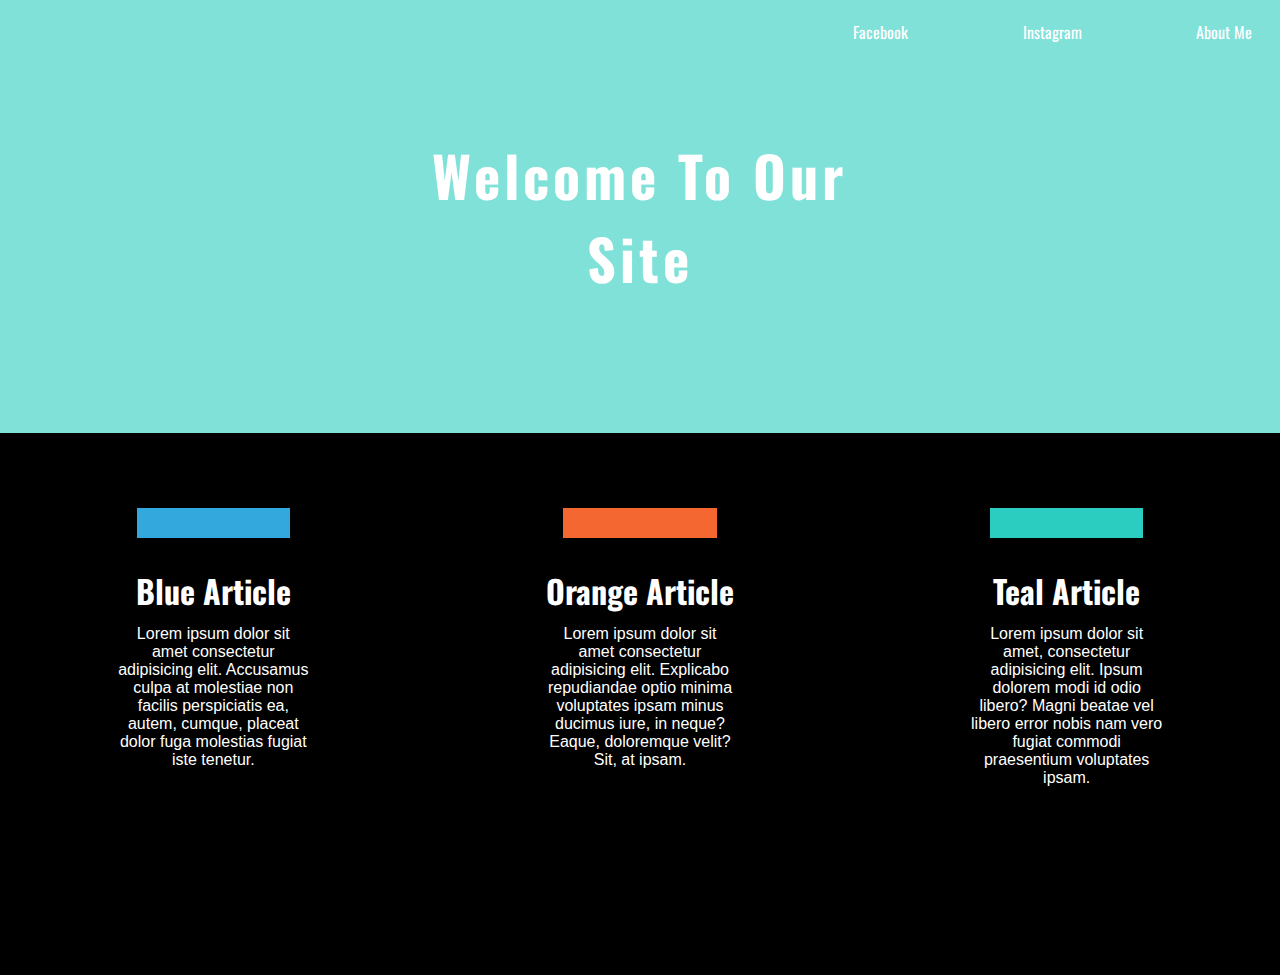
<file: index.html>
<!DOCTYPE html>
<html lang="en">
  <head>
    <meta charset="UTF-8" />
    <meta name="viewport" content="width=device-width, initial-scale=1.0" />
    <meta http-equiv="X-UA-Compatible" content="ie=edge" />
    <link rel="stylesheet" href="./css/animate.css" />
    <link rel="stylesheet" href="css/main.css" />
    <link
      href="https://fonts.googleapis.com/css?family=Oswald&display=swap"
      rel="stylesheet"
    />
    <title>Week 6 Checkpoint - Bacon Ipsum</title>
  </head>
  <body>
    <header>
      <div class="container">
        <a href="http://facebook.com" class="fb">Facebook</a>
        <a href="http://instagram.com" class="ig">Instagram</a>
        <a href="./about.html" class="ab">About Me</a>
        <h1 class="welcome-text">
          Welcome To Our Site
        </h1>
      </div>
    </header>
    <main>
      <div class="container">
        <div class="blue-bar"></div>
        <h1 class="blue-header">
          <a href="bacon-blue.html" target="_blank">Blue Article</a>
        </h1>
        <p class="blue-p">
          Lorem ipsum dolor sit amet consectetur adipisicing elit. Accusamus
          culpa at molestiae non facilis perspiciatis ea, autem, cumque, placeat
          dolor fuga molestias fugiat iste tenetur.
        </p>
        <div class="orange-bar"></div>
        <h1 class="orange-header">
          <a href="bacon-orange.html" target="_blank">Orange Article</a>
        </h1>
        <p class="orange-p">
          Lorem ipsum dolor sit amet consectetur adipisicing elit. Explicabo
          repudiandae optio minima voluptates ipsam minus ducimus iure, in
          neque? Eaque, doloremque velit? Sit, at ipsam.
        </p>
        <div class="teal-bar"></div>
        <h1 class="teal-header">
          <a href="bacon-teal.html" target="_blank">Teal Article</a>
        </h1>
        <p class="teal-p">
          Lorem ipsum dolor sit amet, consectetur adipisicing elit. Ipsum
          dolorem modi id odio libero? Magni beatae vel libero error nobis nam
          vero fugiat commodi praesentium voluptates ipsam.
        </p>
      </div>
    </main>
  </body>
</html>
</file>
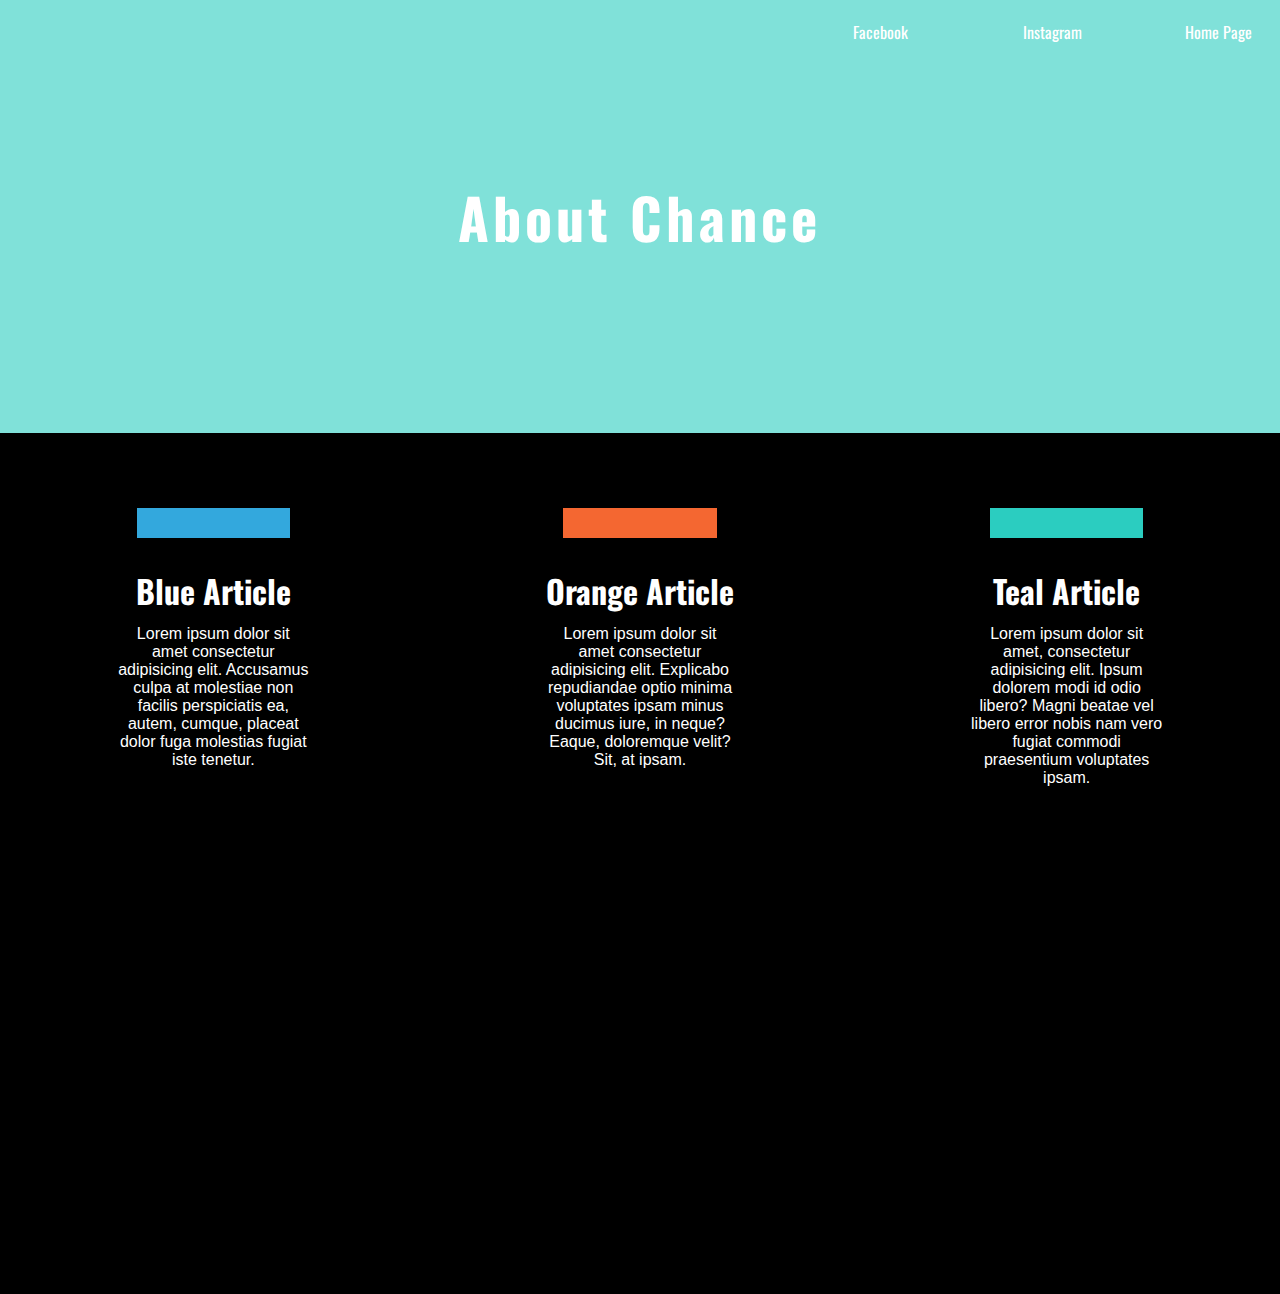
<file: about.html>
<!DOCTYPE html>
<html lang="en">
  <head>
    <meta charset="UTF-8" />
    <meta name="viewport" content="width=device-width, initial-scale=1.0" />
    <meta http-equiv="X-UA-Compatible" content="ie=edge" />
    <link rel="stylesheet" href="./css/animate.css" />
    <link rel="stylesheet" href="css/main.css" />
    <link
      href="https://fonts.googleapis.com/css?family=Oswald&display=swap"
      rel="stylesheet"
    />
    <title>About Me</title>
  </head>
  <body>
    <header>
      <div class="container">
        <a href="http://facebook.com" class="fb">Facebook</a>
        <a href="http://instagram.com" class="ig">Instagram</a>
        <a href="./index.html" class="ab">Home Page</a>
        <h1 class="welcome-text">
          About Chance
        </h1>
      </div>
    </header>
    <main>
      <div class="container">
        <div class="blue-bar"></div>
        <h1 class="blue-header">
          <a href="bacon-blue.html" target="_blank">Blue Article</a>
        </h1>
        <p class="blue-p">
          Lorem ipsum dolor sit amet consectetur adipisicing elit. Accusamus
          culpa at molestiae non facilis perspiciatis ea, autem, cumque, placeat
          dolor fuga molestias fugiat iste tenetur.
        </p>
        <div class="orange-bar"></div>
        <h1 class="orange-header">
          <a href="bacon-orange.html" target="_blank">Orange Article</a>
        </h1>
        <p class="orange-p">
          Lorem ipsum dolor sit amet consectetur adipisicing elit. Explicabo
          repudiandae optio minima voluptates ipsam minus ducimus iure, in
          neque? Eaque, doloremque velit? Sit, at ipsam.
        </p>
        <div class="teal-bar"></div>
        <h1 class="teal-header">
          <a href="bacon-teal.html" target="_blank">Teal Article</a>
        </h1>
        <p class="teal-p">
          Lorem ipsum dolor sit amet, consectetur adipisicing elit. Ipsum
          dolorem modi id odio libero? Magni beatae vel libero error nobis nam
          vero fugiat commodi praesentium voluptates ipsam.
        </p>
    </main>
    <div class="container">
      <div class="jsvid">
        <iframe
          width="560"
          height="315"
          src="https://www.youtube.com/embed/hdI2bqOjy3c"
          frameborder="0"
          allow="accelerometer; autoplay; encrypted-media; gyroscope; picture-in-picture"
          allowfullscreen
        ></iframe>
      </div>
    </div>
  </body>
</html>
</file>
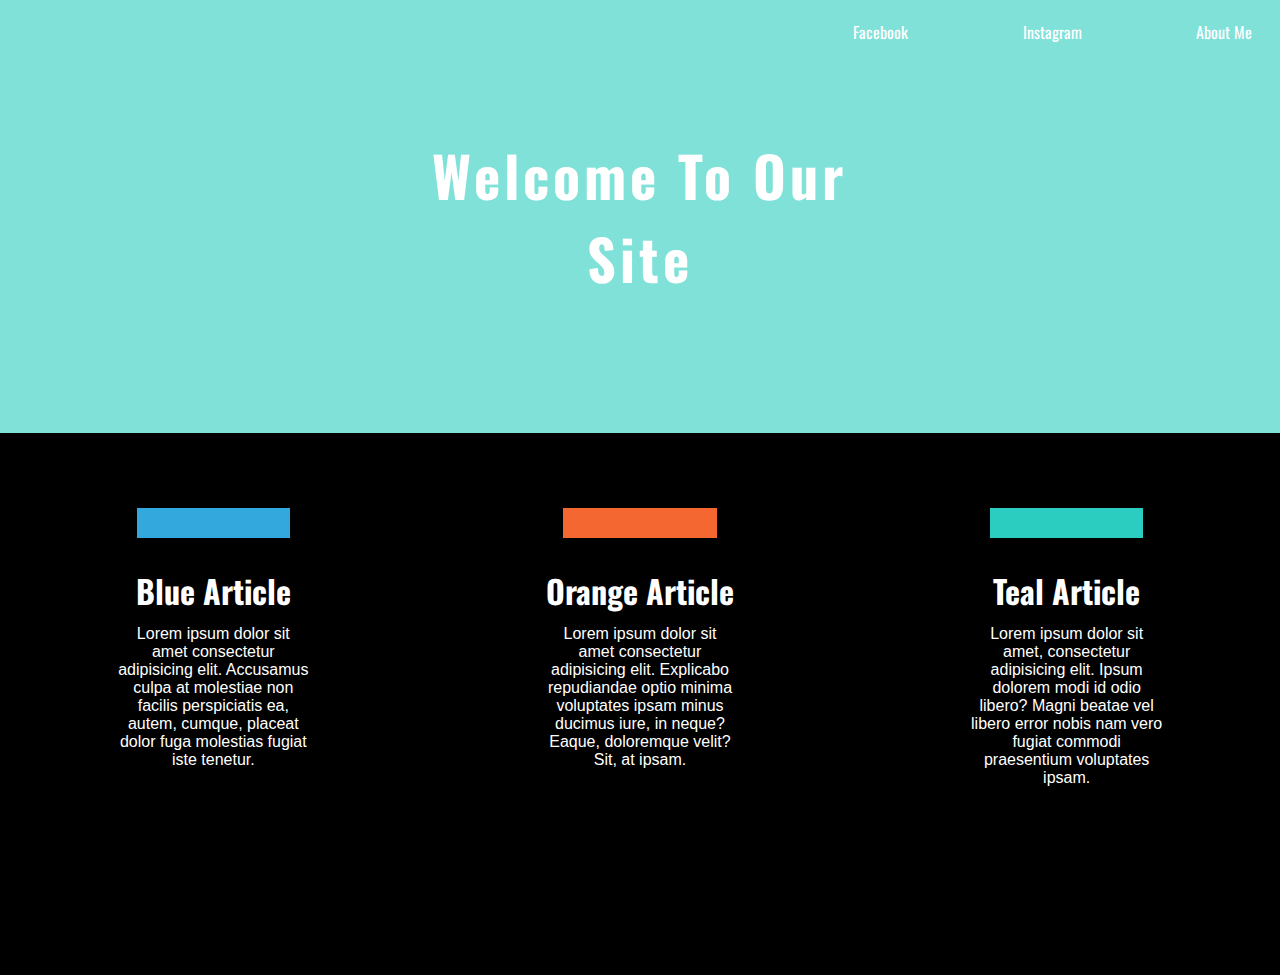
<file: article.html>
<!DOCTYPE html>
<html lang="en">
  <head>
    <meta charset="UTF-8" />
    <meta name="viewport" content="width=device-width, initial-scale=1.0" />
    <meta http-equiv="X-UA-Compatible" content="ie=edge" />
    <link rel="stylesheet" href="./css/animate.css" />
    <link rel="stylesheet" href="css/main.css" />
    <link
      href="https://fonts.googleapis.com/css?family=Oswald&display=swap"
      rel="stylesheet"
    />
    <title>Week 6 Checkpoint - Bacon Ipsum</title>
  </head>
  <body>
    <header>
      <div class="container">
        <a href="http://facebook.com" class="fb">Facebook</a>
        <a href="http://instagram.com" class="ig">Instagram</a>
        <a href="./about.html" class="ab">About Me</a>
        <h1 class="welcome-text">Welcome To Our Site</h1>
      </div>
    </header>
    <main>
      <div class="container">
        <div class="blue-bar"></div>
        <h1 class="blue-header">
          <a href="bacon-blue.html" target="_blank">Blue Article</a>
        </h1>
        <p class="blue-p">
          Lorem ipsum dolor sit amet consectetur adipisicing elit. Accusamus
          culpa at molestiae non facilis perspiciatis ea, autem, cumque, placeat
          dolor fuga molestias fugiat iste tenetur.
        </p>
        <div class="orange-bar"></div>
        <h1 class="orange-header">
          <a href="bacon-orange.html" target="_blank">Orange Article</a>
        </h1>
        <p class="orange-p">
          Lorem ipsum dolor sit amet consectetur adipisicing elit. Explicabo
          repudiandae optio minima voluptates ipsam minus ducimus iure, in
          neque? Eaque, doloremque velit? Sit, at ipsam.
        </p>
        <div class="teal-bar"></div>
        <h1 class="teal-header">
          <a href="bacon-teal.html" target="_blank">Teal Article</a>
        </h1>
        <p class="teal-p">
          Lorem ipsum dolor sit amet, consectetur adipisicing elit. Ipsum
          dolorem modi id odio libero? Magni beatae vel libero error nobis nam
          vero fugiat commodi praesentium voluptates ipsam.
        </p>
      </div>
    </main>
  </body>
</html>
</file>
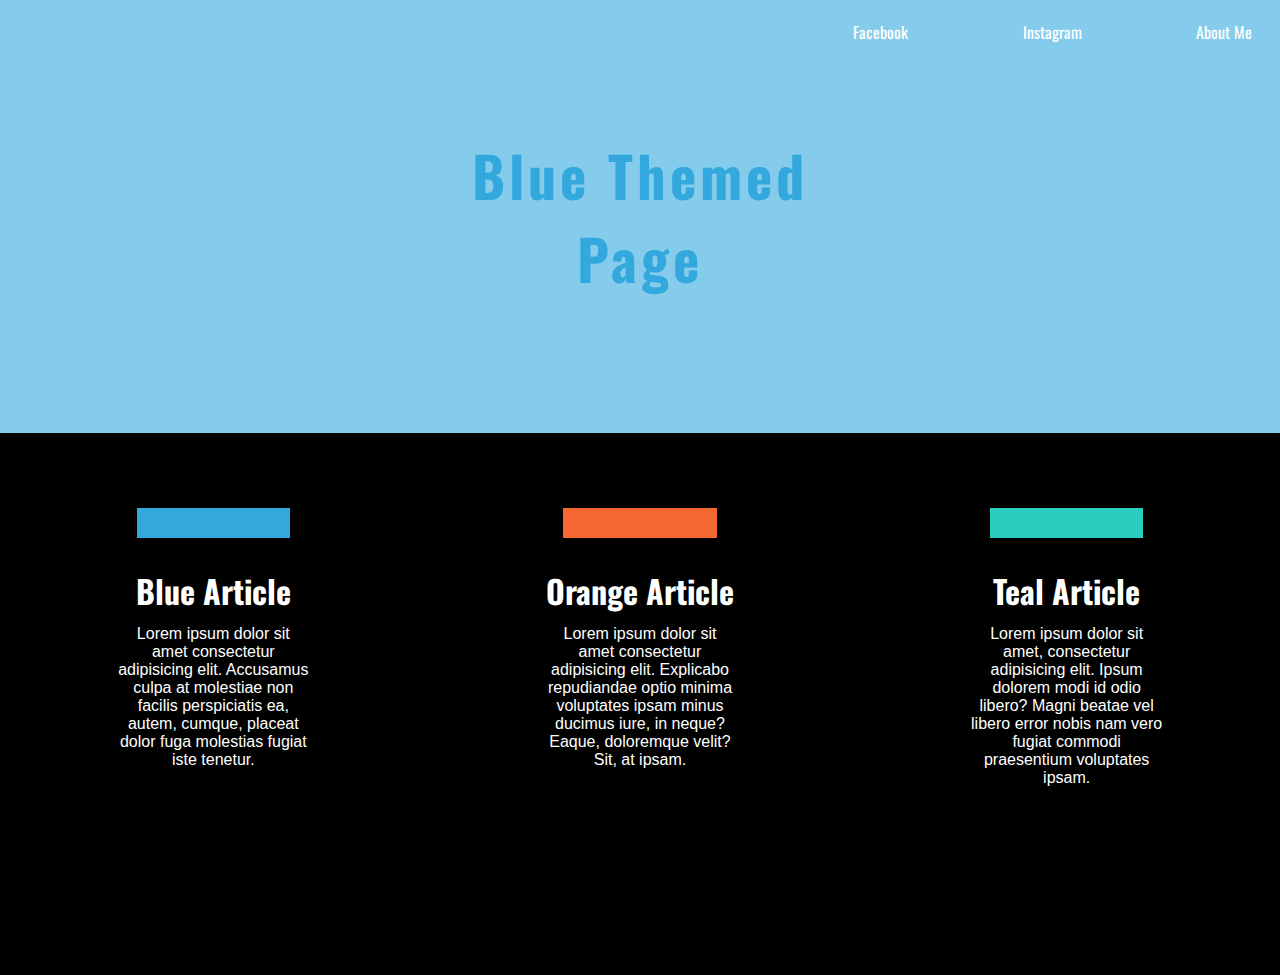
<file: bacon-blue.html>
<!DOCTYPE html>
<html lang="en">
  <head>
    <meta charset="UTF-8" />
    <meta name="viewport" content="width=device-width, initial-scale=1.0" />
    <meta http-equiv="X-UA-Compatible" content="ie=edge" />
    <link rel="stylesheet" href="./css/animate.css" />
    <link rel="stylesheet" href="css/blue.css" />
    <link
      href="https://fonts.googleapis.com/css?family=Oswald&display=swap"
      rel="stylesheet"
    />
    <title>Blue Themed Page</title>
  </head>
  <body>
    <header>
      <div class="container">
        <a href="http://facebook.com" class="fb">Facebook</a>
        <a href="http://instagram.com" class="ig">Instagram</a>
        <a href="./about.html" class="ab">About Me</a>
        <h1 class="welcome-text">Blue Themed Page</h1>
      </div>
    </header>
    <main>
      <div class="container">
        <div class="blue-bar"></div>
        <h1 class="blue-header">
          <a href="bacon-blue.html" target="_blank">Blue Article</a>
        </h1>
        <p class="blue-p">
          Lorem ipsum dolor sit amet consectetur adipisicing elit. Accusamus
          culpa at molestiae non facilis perspiciatis ea, autem, cumque, placeat
          dolor fuga molestias fugiat iste tenetur.
        </p>
        <div class="orange-bar"></div>
        <h1 class="orange-header">
          <a href="bacon-orange.html" target="_blank">Orange Article</a>
        </h1>
        <p class="orange-p">
          Lorem ipsum dolor sit amet consectetur adipisicing elit. Explicabo
          repudiandae optio minima voluptates ipsam minus ducimus iure, in
          neque? Eaque, doloremque velit? Sit, at ipsam.
        </p>
        <div class="teal-bar"></div>
        <h1 class="teal-header">
          <a href="bacon-teal.html" target="_blank">Teal Article</a>
        </h1>
        <p class="teal-p">
          Lorem ipsum dolor sit amet, consectetur adipisicing elit. Ipsum
          dolorem modi id odio libero? Magni beatae vel libero error nobis nam
          vero fugiat commodi praesentium voluptates ipsam.
        </p>
      </div>
    </main>
  </body>
</html>
</file>
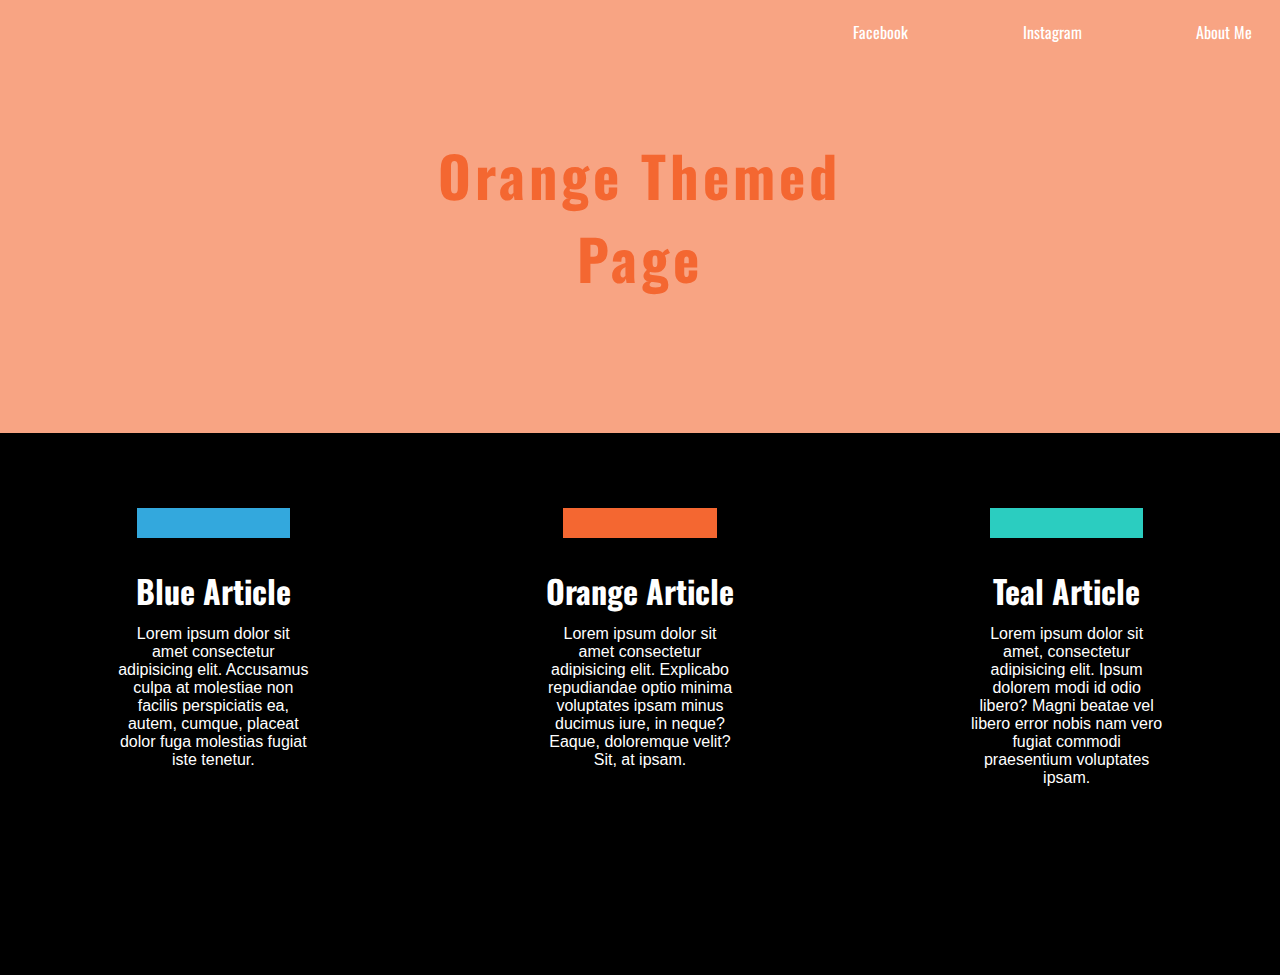
<file: bacon-orange.html>
<!DOCTYPE html>
<html lang="en">
  <head>
    <meta charset="UTF-8" />
    <meta name="viewport" content="width=device-width, initial-scale=1.0" />
    <meta http-equiv="X-UA-Compatible" content="ie=edge" />
    <link rel="stylesheet" href="./css/animate.css" />
    <link rel="stylesheet" href="css/orange.css" />
    <link
      href="https://fonts.googleapis.com/css?family=Oswald&display=swap"
      rel="stylesheet"
    />
    <title>Orange Themed Page</title>
  </head>
  <body>
    <header>
      <div class="container">
        <a href="http://facebook.com" class="fb">Facebook</a>
        <a href="http://instagram.com" class="ig">Instagram</a>
        <a href="./about.html" class="ab">About Me</a>
        <h1 class="welcome-text">Orange Themed Page</h1>
      </div>
    </header>
    <main>
      <div class="container">
        <div class="blue-bar"></div>
        <h1 class="blue-header">
          <a href="bacon-blue.html" target="_blank">Blue Article</a>
        </h1>
        <p class="blue-p">
          Lorem ipsum dolor sit amet consectetur adipisicing elit. Accusamus
          culpa at molestiae non facilis perspiciatis ea, autem, cumque, placeat
          dolor fuga molestias fugiat iste tenetur.
        </p>
        <div class="orange-bar"></div>
        <h1 class="orange-header">
          <a href="bacon-orange.html" target="_blank">Orange Article</a>
        </h1>
        <p class="orange-p">
          Lorem ipsum dolor sit amet consectetur adipisicing elit. Explicabo
          repudiandae optio minima voluptates ipsam minus ducimus iure, in
          neque? Eaque, doloremque velit? Sit, at ipsam.
        </p>
        <div class="teal-bar"></div>
        <h1 class="teal-header">
          <a href="bacon-teal.html" target="_blank">Teal Article</a>
        </h1>
        <p class="teal-p">
          Lorem ipsum dolor sit amet, consectetur adipisicing elit. Ipsum
          dolorem modi id odio libero? Magni beatae vel libero error nobis nam
          vero fugiat commodi praesentium voluptates ipsam.
        </p>
      </div>
    </main>
  </body>
</html>
</file>
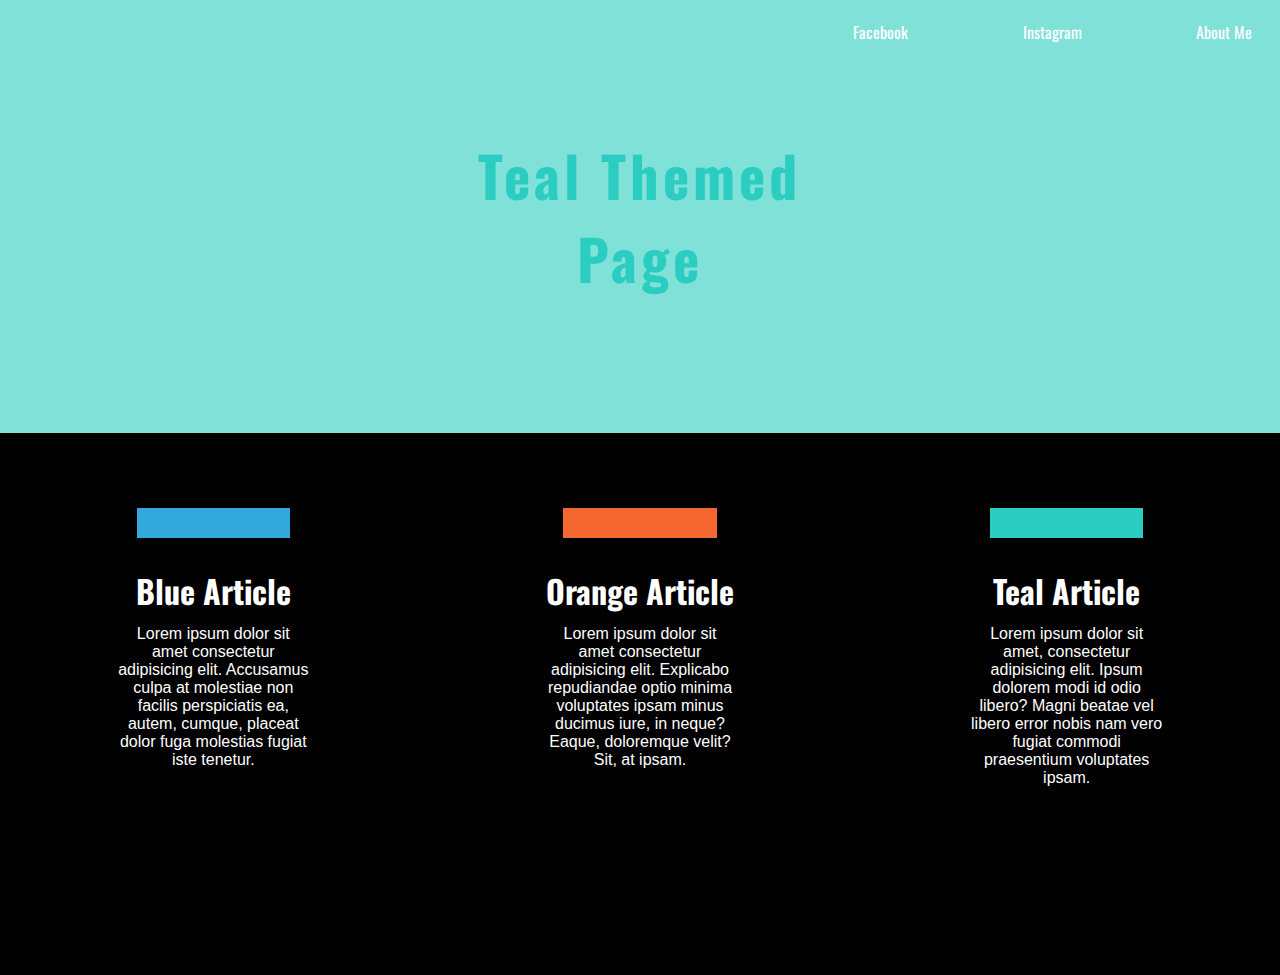
<file: bacon-teal.html>
<!DOCTYPE html>
<html lang="en">
  <head>
    <meta charset="UTF-8" />
    <meta name="viewport" content="width=device-width, initial-scale=1.0" />
    <meta http-equiv="X-UA-Compatible" content="ie=edge" />
    <link rel="stylesheet" href="./css/animate.css" />
    <link rel="stylesheet" href="css/teal.css" />
    <link
      href="https://fonts.googleapis.com/css?family=Oswald&display=swap"
      rel="stylesheet"
    />
    <title>Teal Themed Page</title>
  </head>
  <body>
    <header>
      <div class="container">
        <a href="http://facebook.com" class="fb">Facebook</a>
        <a href="http://instagram.com" class="ig">Instagram</a>
        <a href="./about.html" class="ab">About Me</a>
        <h1 class="welcome-text">Teal Themed Page</h1>
      </div>
    </header>
    <main>
      <div class="container">
        <div class="blue-bar"></div>
        <h1 class="blue-header">
          <a href="bacon-blue.html" target="_blank">Blue Article</a>
        </h1>
        <p class="blue-p">
          Lorem ipsum dolor sit amet consectetur adipisicing elit. Accusamus
          culpa at molestiae non facilis perspiciatis ea, autem, cumque, placeat
          dolor fuga molestias fugiat iste tenetur.
        </p>
        <div class="orange-bar"></div>
        <h1 class="orange-header">
          <a href="bacon-orange.html" target="_blank">Orange Article</a>
        </h1>
        <p class="orange-p">
          Lorem ipsum dolor sit amet consectetur adipisicing elit. Explicabo
          repudiandae optio minima voluptates ipsam minus ducimus iure, in
          neque? Eaque, doloremque velit? Sit, at ipsam.
        </p>
        <div class="teal-bar"></div>
        <h1 class="teal-header">
          <a href="bacon-teal.html" target="_blank">Teal Article</a>
        </h1>
        <p class="teal-p">
          Lorem ipsum dolor sit amet, consectetur adipisicing elit. Ipsum
          dolorem modi id odio libero? Magni beatae vel libero error nobis nam
          vero fugiat commodi praesentium voluptates ipsam.
        </p>
      </div>
    </main>
  </body>
</html>
</file>
<file: css/main.css>
* {
  box-sizing: border-box;
  margin: 0;
  padding: 0;
}

header .container {
  display: grid;
  grid-template-columns: repeat(3, 1fr);
  background: rgba(43, 205, 192, 0.6);
  min-height: 27.05rem;
}

header a {
  text-decoration: none;
  color: #fff;
  font-family: "Oswald", sans-serif;
  margin-top: 1.25rem;
  margin-right: 1.75rem;
}

main .container {
  display: grid;
  grid-template-columns: repeat(3, 1fr);
  grid-template-rows: repeat(3, 1fr);
  background: #000;
  color: #fff;
  min-height: 33.91rem;
}

main a {
  text-decoration: none;
  color: #fff;
  font-family: "Oswald", sans-serif;
}

a:hover {
  color: #2a857a;
}

.fb {
  grid-column: 3;
  grid-row: 1;
  justify-self: start;
}

.ig {
  grid-column: 3;
  grid-row: 1;
  justify-self: center;
}

.ab {
  grid-column: 3;
  grid-row: 1;
  justify-self: end;
}

.container .welcome-text {
  grid-column: 2 / span 1;
  justify-self: center;
  align-self: center;
  font-family: "Oswald", sans-serif;
  text-align: center;
  font-size: 3.5rem;
  color: #fff;
  letter-spacing: 0.25rem;
  color: #fff;
  animation-name: example;
  animation-duration: 4s;
  animation-iteration-count: infinite;
}

@keyframes example {
  from {
    color: #f46731;
  }
  to {
    color: #33a8dd;
  }
}

.blue-bar {
  grid-column: 1;
  grid-row: 1;
  justify-self: center;
  align-self: center;
  background: #33a8dd;
  width: 12vw;
  height: 3.3vh;
  transition: width 300ms ease-in-out, height 300ms ease-in-out;
}

.blue-bar:hover {
  width: 100px;
  height: 70px;
}

.container .blue-header {
  grid-column: 1;
  grid-row: 1;
  justify-self: center;
  align-self: end;
  font-family: "Segoe UI", Tahoma, Geneva, Verdana, sans-serif;
  transform: rotate(360deg);
}

.container .blue-p {
  font-family: "Segoe UI", Tahoma, Geneva, Verdana, sans-serif;
  text-align: center;
  justify-self: center;
  margin-top: 1.25vh;
  width: 15vw;
}

.orange-bar {
  grid-column: 2;
  grid-row: 1;
  justify-self: center;
  align-self: center;
  background: #f46731;
  width: 12vw;
  height: 3.3vh;
}

.container .orange-header {
  grid-column: 2;
  grid-row: 1;
  justify-self: center;
  align-self: end;
  font-family: "Segoe UI", Tahoma, Geneva, Verdana, sans-serif;
}

.container .orange-p {
  font-family: "Segoe UI", Tahoma, Geneva, Verdana, sans-serif;
  text-align: center;
  justify-self: center;
  margin-top: 1.25vh;
  width: 15vw;
}

.teal-bar {
  grid-column: 3;
  grid-row: 1;
  justify-self: center;
  align-self: center;
  background: #2bcdc0;
  width: 12vw;
  height: 3.3vh;
}

.container .teal-header {
  grid-column: 3;
  grid-row: 1;
  justify-self: center;
  align-self: end;
  font-family: "Segoe UI", Tahoma, Geneva, Verdana, sans-serif;
}

.container .teal-p {
  font-family: "Segoe UI", Tahoma, Geneva, Verdana, sans-serif;
  text-align: center;
  justify-self: center;
  margin-top: 1.25vh;
  width: 15vw;
}

.container {
  display: grid;
  grid-template-columns: repeat(3, 1fr);
  background: #000;
}

.jsvid {
  grid-column: 2;
  justify-self: center;
}

/* Media Queries */

@media (max-width: 1010px) {
  header a {
    font-size: 16px;
  }

  .fb {
    grid-column: 2;
    grid-row: 1;
    justify-self: start;
  }

  .ig {
    grid-column: 2;
    grid-row: 1;
    justify-self: center;
  }

  .ab {
    grid-column: 2;
    grid-row: 1;
    justify-self: end;
  }

  .container .welcome-text {
    grid-column: 2 / span 1;
    justify-self: center;
    align-self: center;
    font-family: "Oswald", sans-serif;
    font-size: 4.5rem;
    color: #fff;
    letter-spacing: 0.15rem;
    color: #fff;
    animation-name: example;
    animation-duration: 4s;
    animation-iteration-count: infinite;
  }

  .container .blue-p {
    display: block;
    font-family: "Segoe UI", Tahoma, Geneva, Verdana, sans-serif;
    width: 100%;
    font-size: 13px;
  }

  .container .orange-header {
    font-family: "Segoe UI", Tahoma, Geneva, Verdana, sans-serif;
  }

  .container .orange-p {
    font-family: "Segoe UI", Tahoma, Geneva, Verdana, sans-serif;
    width: 100%;
    font-size: 13px;
  }

  .container .teal-p {
    font-family: "Segoe UI", Tahoma, Geneva, Verdana, sans-serif;
    width: 100%;
    font-size: 13px;
  }

  h1 a {
    font-size: 25px;
  }
}
</file>
<file: css/blue.css>
* {
  box-sizing: border-box;
  margin: 0;
  padding: 0;
}

header .container {
  display: grid;
  grid-template-columns: repeat(3, 1fr);
  background: rgba(51, 168, 221, 0.6);
  min-height: 27.05rem;
}

header a {
  text-decoration: none;
  color: #fff;
  font-family: "Oswald", sans-serif;
  margin-top: 1.25rem;
  margin-right: 1.75rem;
}

main .container {
  display: grid;
  grid-template-columns: repeat(3, 1fr);
  grid-template-rows: repeat(3, 1fr);
  background: #000;
  color: #fff;
  min-height: 33.91rem;
}

main a {
  text-decoration: none;
  color: #fff;
  font-family: "Oswald", sans-serif;
}

a:hover {
  color: #33a8dd;
}

.fb {
  grid-column: 3;
  grid-row: 1;
  justify-self: start;
}

.ig {
  grid-column: 3;
  grid-row: 1;
  justify-self: center;
}

.ab {
  grid-column: 3;
  grid-row: 1;
  justify-self: end;
}

.container .welcome-text {
  grid-column: 2 / span 1;
  justify-self: center;
  align-self: center;
  font-family: "Oswald", sans-serif;
  text-align: center;
  font-size: 3.5rem;
  color: #33a8dd;
  letter-spacing: 0.25rem;
}

.blue-bar {
  grid-column: 1;
  grid-row: 1;
  justify-self: center;
  align-self: center;
  background: #33a8dd;
  width: 12vw;
  height: 3.3vh;
}

.container .blue-header {
  grid-column: 1;
  grid-row: 1;
  justify-self: center;
  align-self: end;
  font-family: "Segoe UI", Tahoma, Geneva, Verdana, sans-serif;
}

.container .blue-p {
  font-family: "Segoe UI", Tahoma, Geneva, Verdana, sans-serif;
  text-align: center;
  justify-self: center;
  margin-top: 1.25vh;
  width: 15vw;
}

.orange-bar {
  grid-column: 2;
  grid-row: 1;
  justify-self: center;
  align-self: center;
  background: #f46731;
  width: 12vw;
  height: 3.3vh;
}

.container .orange-header {
  grid-column: 2;
  grid-row: 1;
  justify-self: center;
  align-self: end;
  font-family: "Segoe UI", Tahoma, Geneva, Verdana, sans-serif;
}

.container .orange-p {
  font-family: "Segoe UI", Tahoma, Geneva, Verdana, sans-serif;
  text-align: center;
  justify-self: center;
  margin-top: 1.25vh;
  width: 15vw;
}

.teal-bar {
  grid-column: 3;
  grid-row: 1;
  justify-self: center;
  align-self: center;
  background: #2bcdc0;
  width: 12vw;
  height: 3.3vh;
}

.container .teal-header {
  grid-column: 3;
  grid-row: 1;
  justify-self: center;
  align-self: end;
  font-family: "Segoe UI", Tahoma, Geneva, Verdana, sans-serif;
}

.container .teal-p {
  font-family: "Segoe UI", Tahoma, Geneva, Verdana, sans-serif;
  text-align: center;
  justify-self: center;
  margin-top: 1.25vh;
  width: 15vw;
}

.container {
  display: grid;
  grid-template-columns: repeat(3, 1fr);
  background: #000;
}

.jsvid {
  grid-column: 2;
  justify-self: center;
}

/* Media Queries */

@media (max-width: 1010px) {
  header a {
    font-size: 16px;
  }

  .fb {
    grid-column: 2;
    grid-row: 1;
    justify-self: start;
  }

  .ig {
    grid-column: 2;
    grid-row: 1;
    justify-self: center;
  }

  .ab {
    grid-column: 2;
    grid-row: 1;
    justify-self: end;
  }

  .container .welcome-text {
    grid-column: 2 / span 1;
    justify-self: center;
    align-self: center;
    font-family: "Oswald", sans-serif;
    font-size: 4.5rem;
    color: #33a8dd;
    letter-spacing: 0.15rem;
  }

  .container .blue-p {
    font-family: "Segoe UI", Tahoma, Geneva, Verdana, sans-serif;
    width: 100%;
    font-size: 13px;
  }

  .container .orange-header {
    font-family: "Segoe UI", Tahoma, Geneva, Verdana, sans-serif;
  }

  .container .orange-p {
    font-family: "Segoe UI", Tahoma, Geneva, Verdana, sans-serif;
    width: 100%;
    font-size: 13px;
  }

  .container .teal-p {
    font-family: "Segoe UI", Tahoma, Geneva, Verdana, sans-serif;
    width: 100%;
    font-size: 13px;
  }

  h1 a {
    font-size: 25px;
  }
}
</file>
<file: css/orange.css>
* {
  box-sizing: border-box;
  margin: 0;
  padding: 0;
}

header .container {
  display: grid;
  grid-template-columns: repeat(3, 1fr);
  background: rgba(244, 103, 49, 0.6);
  min-height: 27.05rem;
}

header a {
  text-decoration: none;
  color: #fff;
  font-family: "Oswald", sans-serif;
  margin-top: 1.25rem;
  margin-right: 1.75rem;
}

main .container {
  display: grid;
  grid-template-columns: repeat(3, 1fr);
  grid-template-rows: repeat(3, 1fr);
  background: #000;
  color: #fff;
  min-height: 33.91rem;
}

main a {
  text-decoration: none;
  color: #fff;
  font-family: "Oswald", sans-serif;
}

a:hover {
  color: #f46731;
}

.fb {
  grid-column: 3;
  grid-row: 1;
  justify-self: start;
}

.ig {
  grid-column: 3;
  grid-row: 1;
  justify-self: center;
}

.ab {
  grid-column: 3;
  grid-row: 1;
  justify-self: end;
}

.container .welcome-text {
  grid-column: 2 / span 1;
  justify-self: center;
  align-self: center;
  font-family: "Oswald", sans-serif;
  text-align: center;
  font-size: 3.5rem;
  color: #f46731;
  letter-spacing: 0.25rem;
}

.blue-bar {
  grid-column: 1;
  grid-row: 1;
  justify-self: center;
  align-self: center;
  background: #33a8dd;
  width: 12vw;
  height: 3.3vh;
}

.container .blue-header {
  grid-column: 1;
  grid-row: 1;
  justify-self: center;
  align-self: end;
  font-family: "Segoe UI", Tahoma, Geneva, Verdana, sans-serif;
}

.container .blue-p {
  font-family: "Segoe UI", Tahoma, Geneva, Verdana, sans-serif;
  text-align: center;
  justify-self: center;
  margin-top: 1.25vh;
  width: 15vw;
}

.orange-bar {
  grid-column: 2;
  grid-row: 1;
  justify-self: center;
  align-self: center;
  background: #f46731;
  width: 12vw;
  height: 3.3vh;
}

.container .orange-header {
  grid-column: 2;
  grid-row: 1;
  justify-self: center;
  align-self: end;
  font-family: "Segoe UI", Tahoma, Geneva, Verdana, sans-serif;
}

.container .orange-p {
  font-family: "Segoe UI", Tahoma, Geneva, Verdana, sans-serif;
  text-align: center;
  justify-self: center;
  margin-top: 1.25vh;
  width: 15vw;
}

.teal-bar {
  grid-column: 3;
  grid-row: 1;
  justify-self: center;
  align-self: center;
  background: #2bcdc0;
  width: 12vw;
  height: 3.3vh;
}

.container .teal-header {
  grid-column: 3;
  grid-row: 1;
  justify-self: center;
  align-self: end;
  font-family: "Segoe UI", Tahoma, Geneva, Verdana, sans-serif;
}

.container .teal-p {
  font-family: "Segoe UI", Tahoma, Geneva, Verdana, sans-serif;
  text-align: center;
  justify-self: center;
  margin-top: 1.25vh;
  width: 15vw;
}

.container {
  display: grid;
  grid-template-columns: repeat(3, 1fr);
  background: #000;
}

.jsvid {
  grid-column: 2;
  justify-self: center;
}

/* Media Queries */

@media (max-width: 1010px) {
  header a {
    font-size: 16px;
  }

  .fb {
    grid-column: 2;
    grid-row: 1;
    justify-self: start;
  }

  .ig {
    grid-column: 2;
    grid-row: 1;
    justify-self: center;
  }

  .ab {
    grid-column: 2;
    grid-row: 1;
    justify-self: end;
  }

  .container .welcome-text {
    grid-column: 2 / span 1;
    justify-self: center;
    align-self: center;
    font-family: "Oswald", sans-serif;
    font-size: 4.5rem;
    color: #f46731;
    letter-spacing: 0.15rem;
  }

  .container .blue-p {
    font-family: "Segoe UI", Tahoma, Geneva, Verdana, sans-serif;
    width: 100%;
    font-size: 13px;
  }

  .container .orange-header {
    font-family: "Segoe UI", Tahoma, Geneva, Verdana, sans-serif;
  }

  .container .orange-p {
    font-family: "Segoe UI", Tahoma, Geneva, Verdana, sans-serif;
    width: 100%;
    font-size: 13px;
  }

  .container .teal-p {
    font-family: "Segoe UI", Tahoma, Geneva, Verdana, sans-serif;
    width: 100%;
    font-size: 13px;
  }

  h1 a {
    font-size: 25px;
  }
}
</file>
<file: css/teal.css>
* {
  box-sizing: border-box;
  margin: 0;
  padding: 0;
}

header .container {
  display: grid;
  grid-template-columns: repeat(3, 1fr);
  background: rgba(43, 205, 192, 0.6);
  min-height: 27.05rem;
}

header a {
  text-decoration: none;
  color: #fff;
  font-family: "Oswald", sans-serif;
  margin-top: 1.25rem;
  margin-right: 1.75rem;
}

main .container {
  display: grid;
  grid-template-columns: repeat(3, 1fr);
  grid-template-rows: repeat(3, 1fr);
  background: #000;
  color: #fff;
  min-height: 33.91rem;
}

main a {
  text-decoration: none;
  color: #fff;
  font-family: "Oswald", sans-serif;
}

a:hover {
  color: #2bcdc0;
}

.fb {
  grid-column: 3;
  grid-row: 1;
  justify-self: start;
}

.ig {
  grid-column: 3;
  grid-row: 1;
  justify-self: center;
}

.ab {
  grid-column: 3;
  grid-row: 1;
  justify-self: end;
}

.container .welcome-text {
  grid-column: 2 / span 1;
  justify-self: center;
  align-self: center;
  font-family: "Oswald", sans-serif;
  text-align: center;
  font-size: 3.5rem;
  color: #2bcdc0;
  letter-spacing: 0.25rem;
}

.blue-bar {
  grid-column: 1;
  grid-row: 1;
  justify-self: center;
  align-self: center;
  background: #33a8dd;
  width: 12vw;
  height: 3.3vh;
}

.container .blue-header {
  grid-column: 1;
  grid-row: 1;
  justify-self: center;
  align-self: end;
  font-family: "Segoe UI", Tahoma, Geneva, Verdana, sans-serif;
}

.container .blue-p {
  font-family: "Segoe UI", Tahoma, Geneva, Verdana, sans-serif;
  text-align: center;
  justify-self: center;
  margin-top: 1.25vh;
  width: 15vw;
}

.orange-bar {
  grid-column: 2;
  grid-row: 1;
  justify-self: center;
  align-self: center;
  background: #f46731;
  width: 12vw;
  height: 3.3vh;
}

.container .orange-header {
  grid-column: 2;
  grid-row: 1;
  justify-self: center;
  align-self: end;
  font-family: "Segoe UI", Tahoma, Geneva, Verdana, sans-serif;
}

.container .orange-p {
  font-family: "Segoe UI", Tahoma, Geneva, Verdana, sans-serif;
  text-align: center;
  justify-self: center;
  margin-top: 1.25vh;
  width: 15vw;
}

.teal-bar {
  grid-column: 3;
  grid-row: 1;
  justify-self: center;
  align-self: center;
  background: #2bcdc0;
  width: 12vw;
  height: 3.3vh;
}

.container .teal-header {
  grid-column: 3;
  grid-row: 1;
  justify-self: center;
  align-self: end;
  font-family: "Segoe UI", Tahoma, Geneva, Verdana, sans-serif;
}

.container .teal-p {
  font-family: "Segoe UI", Tahoma, Geneva, Verdana, sans-serif;
  text-align: center;
  justify-self: center;
  margin-top: 1.25vh;
  width: 15vw;
}

.container {
  display: grid;
  grid-template-columns: repeat(3, 1fr);
  background: #000;
}

.jsvid {
  grid-column: 2;
  justify-self: center;
}

/* Media Queries */

@media (max-width: 1010px) {
  header a {
    font-size: 16px;
  }

  .fb {
    grid-column: 2;
    grid-row: 1;
    justify-self: start;
  }

  .ig {
    grid-column: 2;
    grid-row: 1;
    justify-self: center;
  }

  .ab {
    grid-column: 2;
    grid-row: 1;
    justify-self: end;
  }

  .container .welcome-text {
    grid-column: 2 / span 1;
    justify-self: center;
    align-self: center;
    font-family: "Oswald", sans-serif;
    font-size: 4.5rem;
    color: #2bcdc0;
    letter-spacing: 0.15rem;
  }

  .container .blue-p {
    font-family: "Segoe UI", Tahoma, Geneva, Verdana, sans-serif;
    width: 100%;
    font-size: 13px;
  }

  .container .orange-header {
    font-family: "Segoe UI", Tahoma, Geneva, Verdana, sans-serif;
  }

  .container .orange-p {
    font-family: "Segoe UI", Tahoma, Geneva, Verdana, sans-serif;
    width: 100%;
    font-size: 13px;
  }

  .container .teal-p {
    font-family: "Segoe UI", Tahoma, Geneva, Verdana, sans-serif;
    width: 100%;
    font-size: 13px;
  }

  h1 a {
    font-size: 25px;
  }
}
</file>
